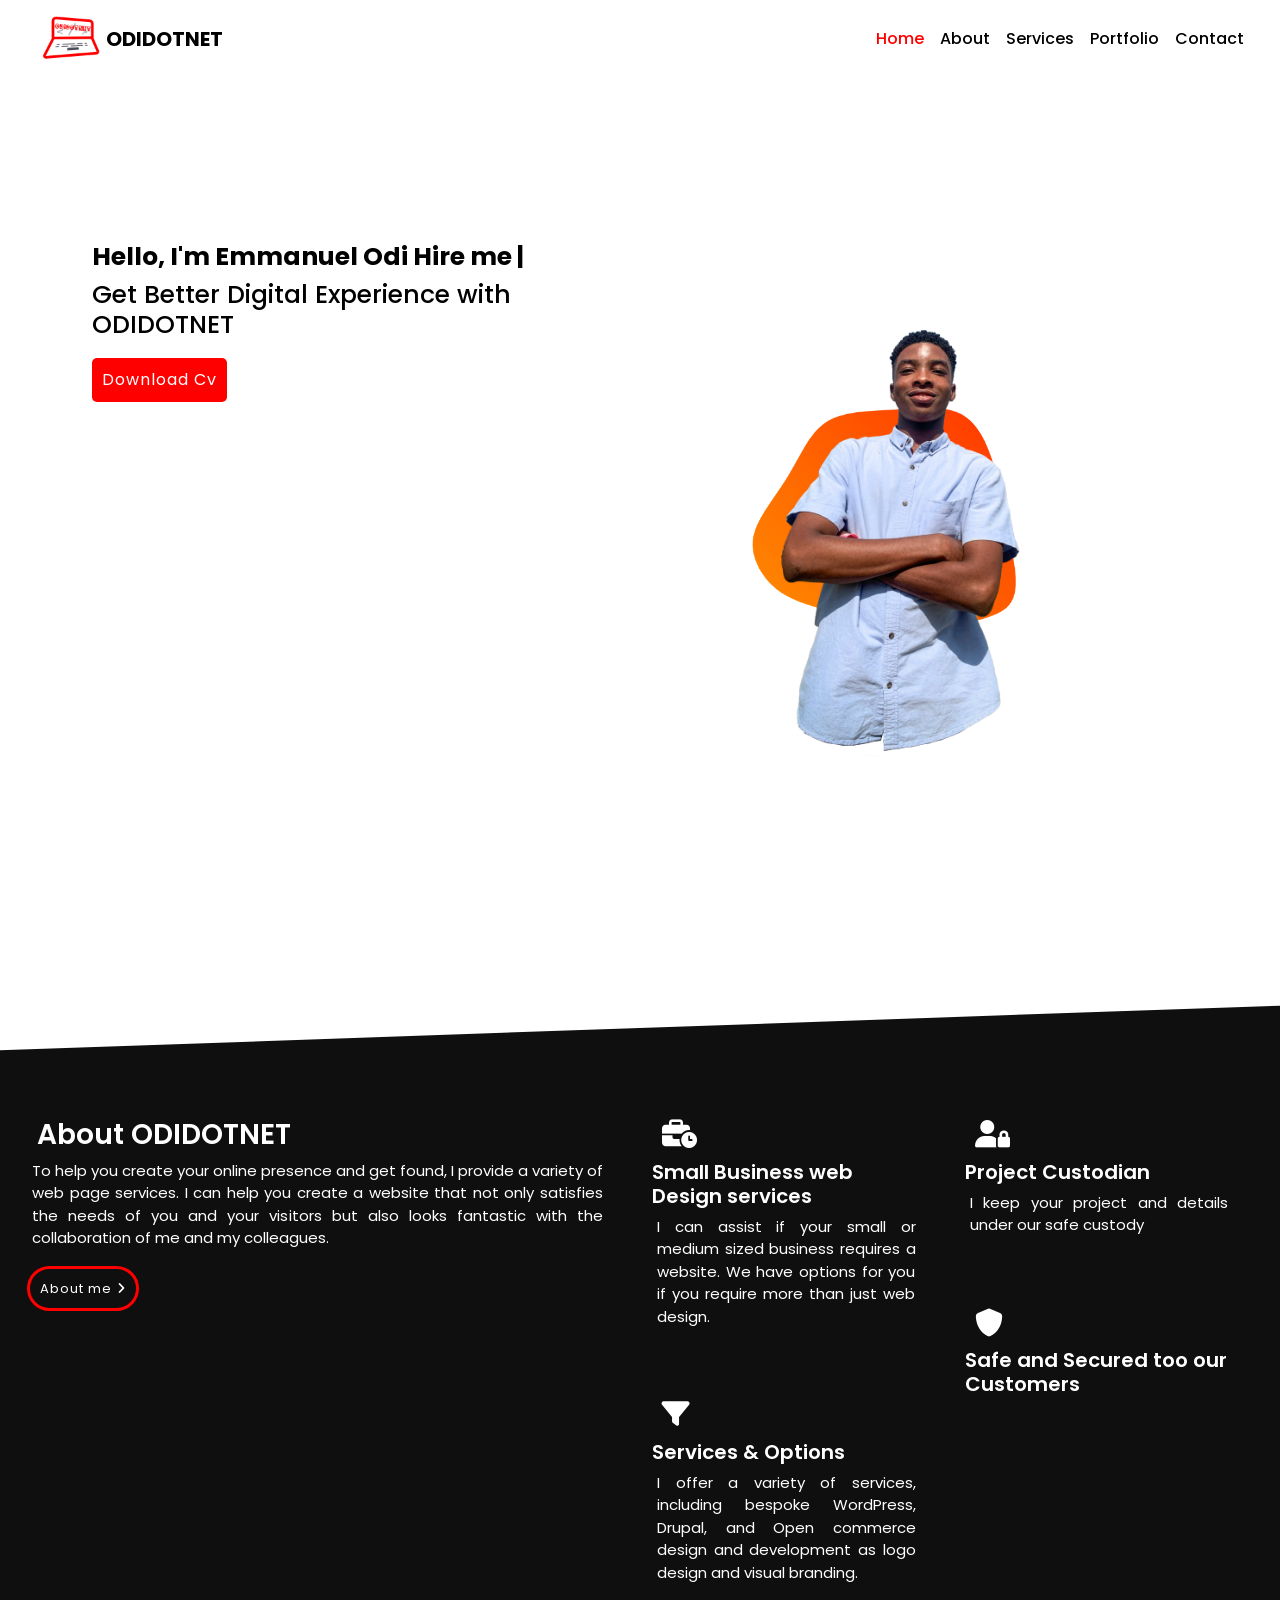
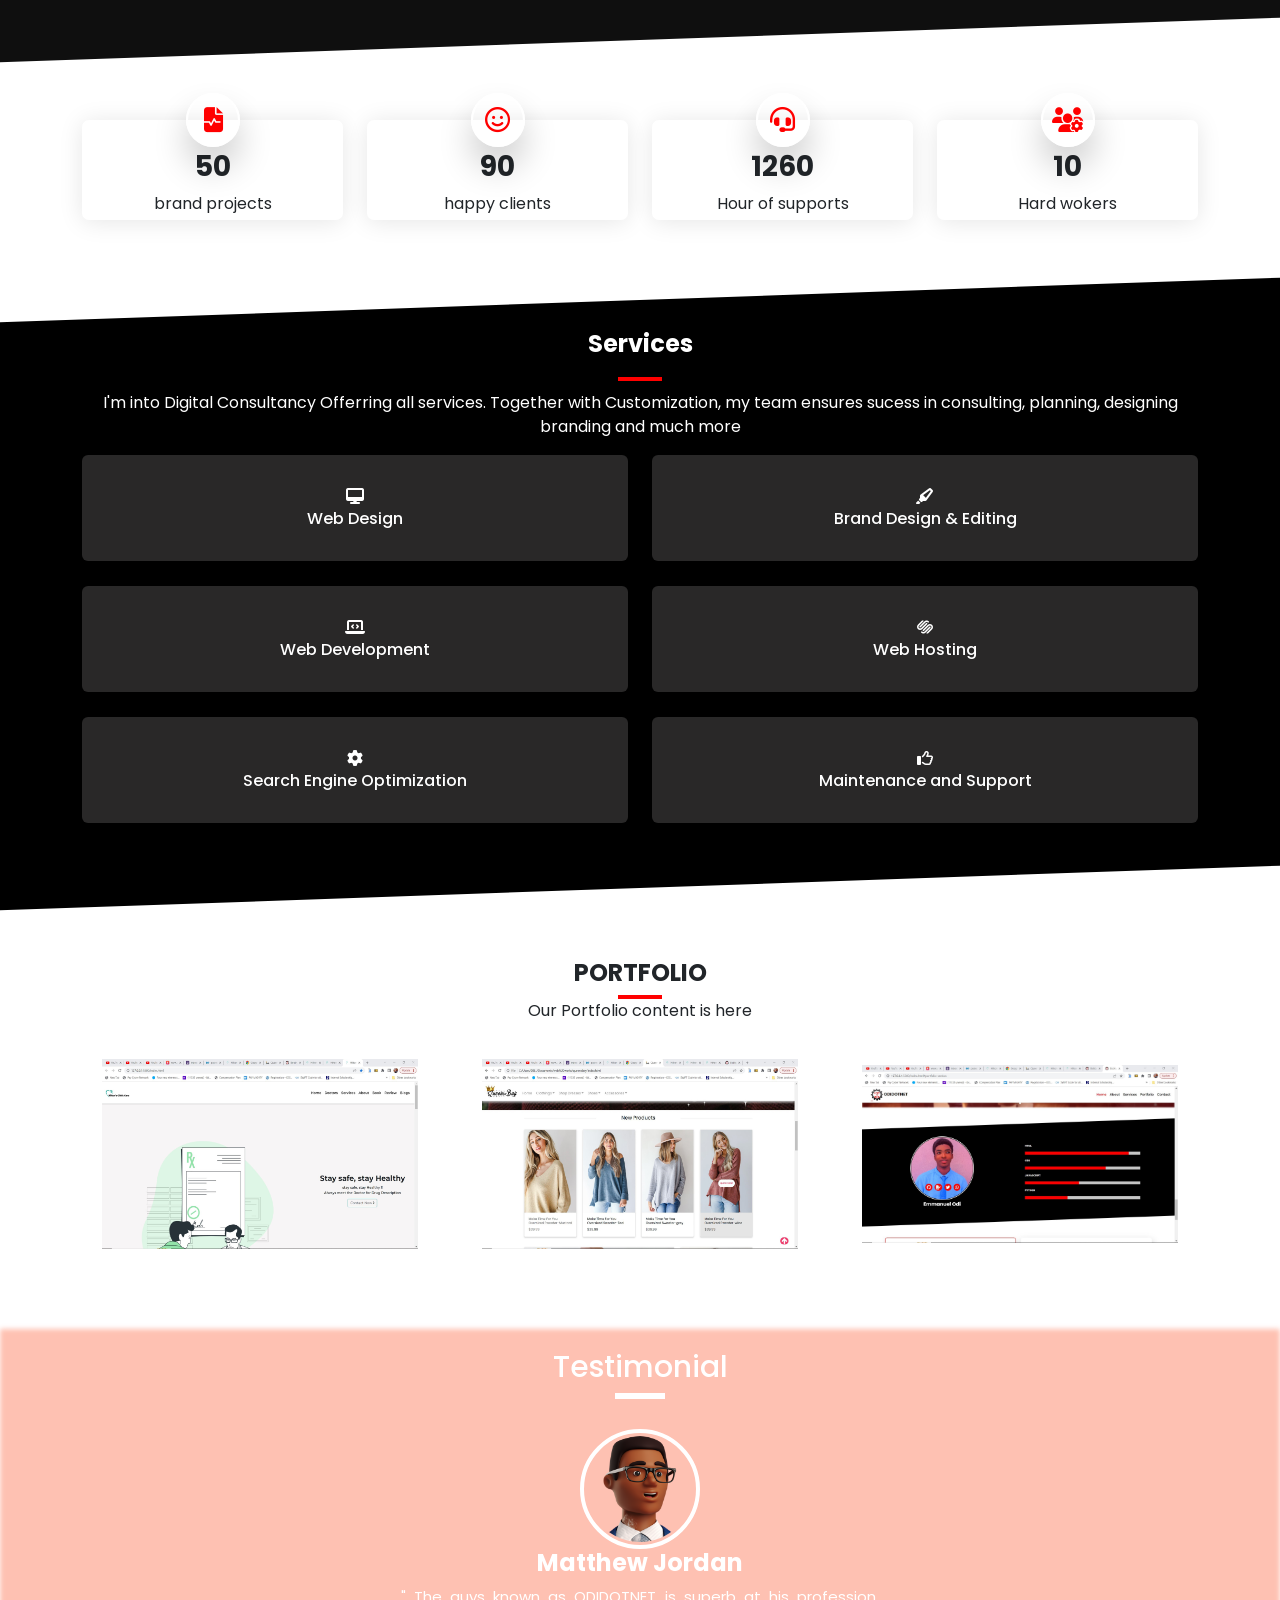
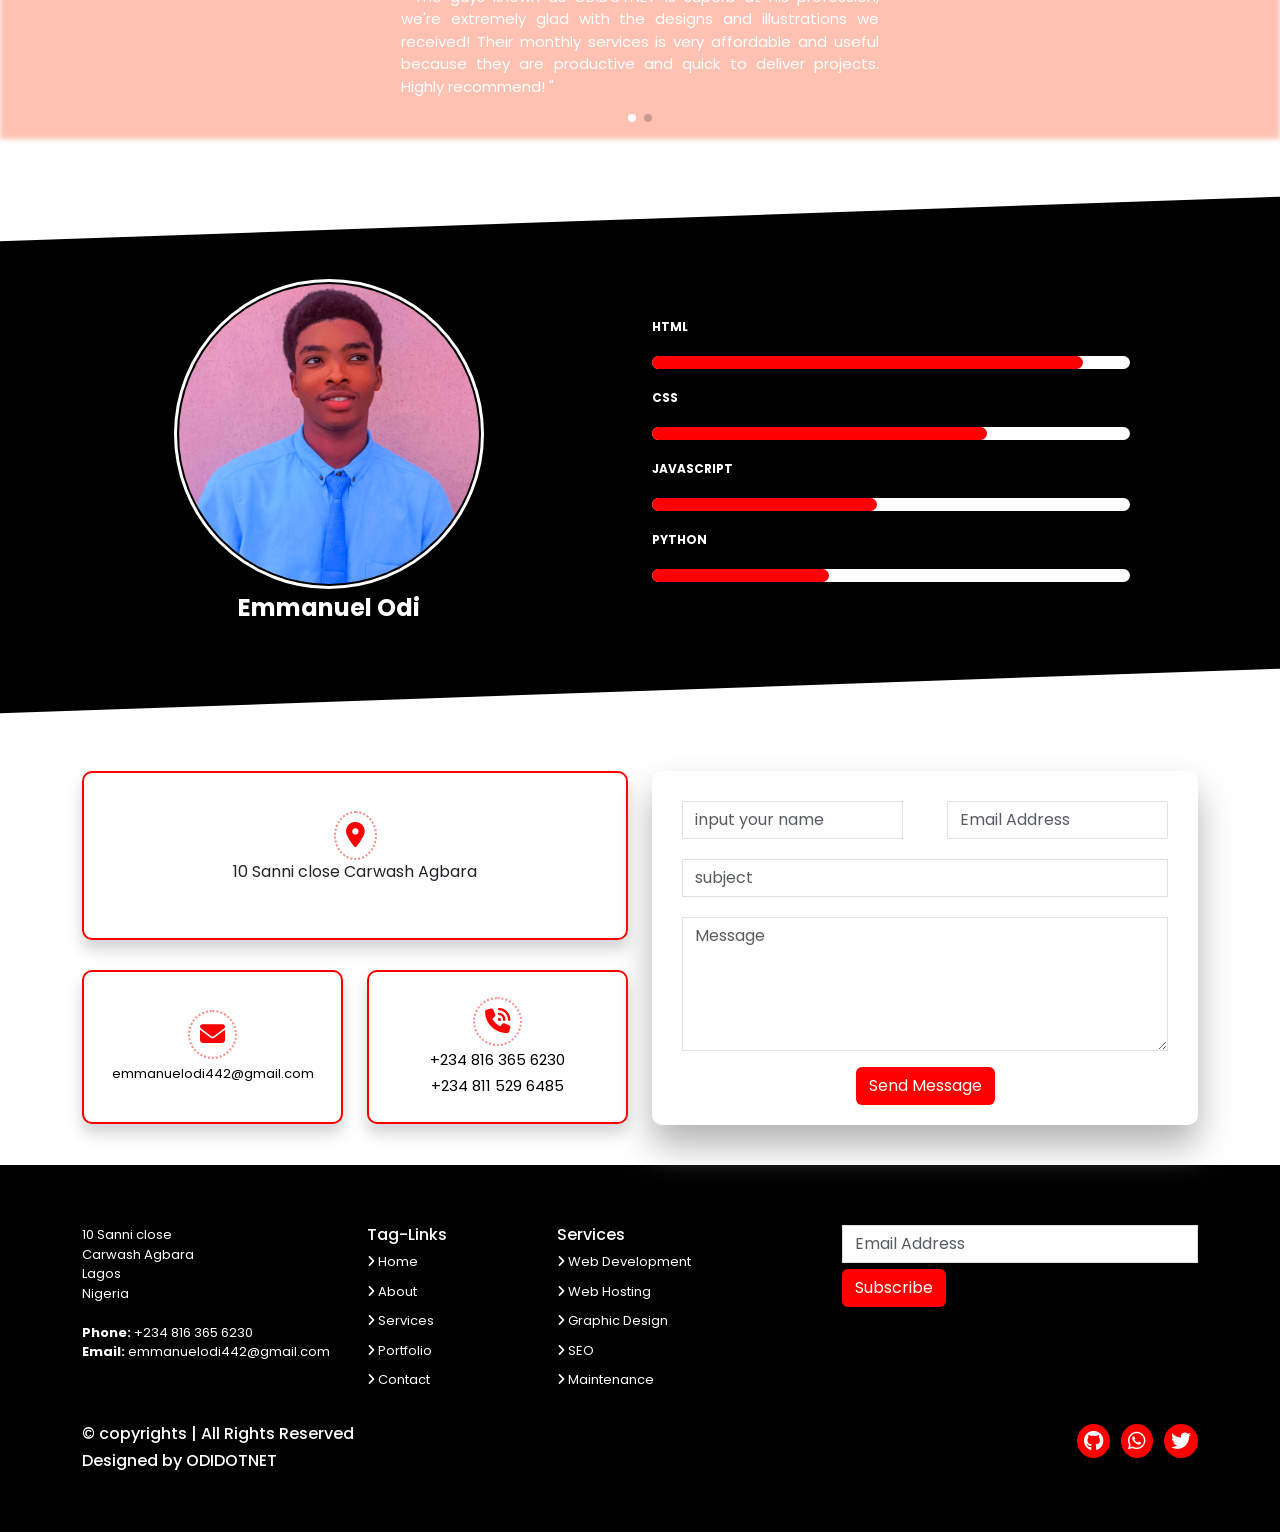
<file: assets/index.html>
<!DOCTYPE html>
<html lang="en">
  <head>
    <meta charset="UTF-8" />
    <meta http-equiv="X-UA-Compatible" content="IE=edge" />
    <meta name="viewport" content="width=device-width, initial-scale=1.0" />
    <meta name="google-site-verification" content="ve3KS-6JNJfIckGCFGzKw1sEwkjZe1wWUFNORQ0aEts" />
    <title>Odidotnet</title>

    <link rel="shortcut icon" href="assets/img//favicon.png" />

    <link rel="preconnect" href="https://fonts.googleapis.com" />
    <link rel="preconnect" href="https://fonts.gstatic.com" crossorigin />
    <link
      href="https://fonts.googleapis.com/css2?family=Montserrat:wght@600&family=Poppins:wght@200;300;400;500;600;700;800;900&display=swap"
      rel="stylesheet"
    />

    <!-- ===aos-scroll-animantion link css=== -->
    <link href="https://unpkg.com/aos@2.3.1/dist/aos.css" rel="stylesheet">
    <!-- === aos-scroll-animation link css=== -->

    <!-- bootstrap cdn link -->
    <link
      href="https://cdn.jsdelivr.net/npm/bootstrap@5.2.2/dist/css/bootstrap.min.css"
      rel="stylesheet"
      integrity="sha384-Zenh87qX5JnK2Jl0vWa8Ck2rdkQ2Bzep5IDxbcnCeuOxjzrPF/et3URy9Bv1WTRi"
      crossorigin="anonymous"
    />

    <!-- bootstrap cdn link -->

    <!-- swiper css link -->
    <link rel="stylesheet" href="assets/swiper/swiper-bundle.min.css">
    <!-- swiper css link -->

    <!-- <link rel="stylesheet" href="assets/css/test.css"> -->
    <link rel="stylesheet" href="assets/css/work.css" />

    <link rel="stylesheet" href="https://cdnjs.cloudflare.com/ajax/libs/font-awesome/6.3.0/css/all.min.css">
  </head>

  <body>
    <nav class="navbar navbar-expand-lg bg-light fixed-top">
      <div class="container-fluid">
        <h1 class="logo-text">
          <a class="navbar-brand mb-0 h1 logo-text" href="index.html">
            <img
              class="logo"
              src="assets/img/Odidotnet.png"
              class="d-inline-block align-text-top"
            />
            ODIDOTNET
          </a>
        </h1>
        <button
          class="navbar-toggler"
          type="button"
          data-bs-toggle="offcanvas"
          data-bs-target="#bobby"
          aria-controls="offcanvasNavbar"
          aria-expanded="false"
          aria-label="Toggle navigation"
        >
          <i id="icon-bar" class="fa-solid fa-bars"></i>
          <!-- <span class="navbar-toggler-icon"></span> -->
        </button>

        <div class="offcanvas offcanvas-end" tab-index="-1" id="bobby" aria-labelledby="offcanvasNavbarLabel">
          <div class="offcanvas-header">
            <a href="" class="text-logo">
              <img
              class="logo"
              src="assets/img/Odidotnet.png"
              class="d-inline-block align-text-top"/>
            </a>
            <button type="button" class="btn-close" data-bs-dismiss="offcanvas" aria-label="close"></button>
          </div>
          <div class="offcanvas-body">
            <ul class="navbar-nav justify-content-end flex-grow-1 pe-3">
              <li class="nav-item">
                <a class="nav-link active" aria-current="page" href="#land">Home</a>
              </li>
  
              <li class="nav-item">
                <a class="nav-link" href="#about">About</a>
              </li>
  
              <li class="nav-item">
                <a class="nav-link" href="#service-section">Services</a>
              </li>
  
              <li class="nav-item">
                <a class="nav-link" href="#portfolio-section">Portfolio</a>
              </li>
  
              <li class="nav-item">
                <a class="nav-link" href="#contact-section">Contact</a>
              </li>
            </ul>
          </div>
        </div>
      </div>
    </nav>

    <!-- ==== Start of Land section ==== -->
    <section id="land">
      <div class="container land-bg">
        <div class="row">
          <div class="col-xl-6 land-text">
            <div class="image-heading" data-aos="zoom-out" data-aos-delay="100">
              <h1>Hello, I'm Emmanuel Odi <span class="auto-type"></span></h1>
              <h2 class="image-heading">
                Get Better Digital Experience with ODIDOTNET
              </h2>

              <div class="btn-div">
                <a class="get-started-btn text-center" href="assets/my cv (resume).pdf">Download Cv</a>
              </div>
            </div>
          </div>

          <div class="col-xl-6 land-images">
            <img src="assets/img/graph.png" class="d-lg-block svg img-fluid d-md-none ">
            <img src="assets/img/IMG_2440  copy.webp" class="d-lg-none d-xl-block my-image img-fluid ">
          </div>
        </div>
      </div>
    </section>

    <!-- ==== end of Land section ==== -->

    <!-- end of first section for land image -->

    <!-- == beginning of second section for image sliding -->
    <!-- <section></section> -->
    <!-- end of second section for image sliding  -->

    <!-- beginning of third section for about page -->

    <section>
      <div class="container-fluid about" id="about">
        <div
          class="row no-gutters"
          id="about-content"
          data-aos="fade-up"
          data-aos-delay="100"
        >
          <div class="col-xl-6 aos-init aos-animate"
            data-aos="fade-up"
            data-aos-delay="200">
            <h3>About ODIDOTNET</h3>
            <p>
              To help you create your online presence and get found,
              I provide a variety of web page services.
              I can help you create a website that not only satisfies
              the needs of you and your visitors but also looks fantastic
              with the collaboration of me and my colleagues.
            </p>
            <div class="about-div">
              <a href="index.html" class="about-btn"
                ><span>About me</span
                ><i class="fa-solid fa-angle-right fa-fade"></i
              ></a>
            </div>
          </div>

          <div
            class="col-xl-3 col-md-6"
            data-aos="fade-up"
            data-aos-delay="100"
          >
            <div class="business-content">
              <h3><i class="fa-solid fa-business-time fa-fade"></i></h3>
              <h5 class="abt-head">Small Business web Design services</h5>
              <p>
                I can assist if your small or medium sized business requires a
                website. We have options for you if you require more than just
                web design.
              </p>

              <div data-aos="fade-up" data-aos-delay="200">
                <h3><i class="fa-solid fa-filter fa-fade"></i></h3>
              <h5>Services & Options</h5>
              <p>
                I offer a variety of services, including bespoke WordPress,
                Drupal, and Open commerce design and development as logo design
                and visual branding.
              </p>
              </div>
            </div>
          </div>
          

          <div
            class="col-xl-3 col-md-6"
            data-aos="fade-up"
            data-aos-delay="300"
          >
            <div class="business-content">
              <h3><i class="fa-solid fa-user-lock fa-fade"></i></h3>
              <h5>Project Custodian</h5>
              <p>I keep your project and details under our safe custody</p>

              <h3><i class="fa-solid fa-shield fa-fade"></i></h3>
              <h5>Safe and Secured too our Customers</h5>
            </div>
          </div>
        </div>
      </div>
    </section>

    <!-- end of third section for about page -->

    <!-- conunt section begins here -->

    <section class="count-area" class="count-area">
      <div class="container text-center count-container" data-aos="fade-up">
        <div class="row">
          <div class="col-lg-3 col-md-6">
            <div class="count-box">
              <i class="fa-solid fa-file-waveform" id="count-icon"></i>
              <h3>50</h3>
              <p>brand projects</p>
            </div>
          </div>

          <div class="col-lg-3 col-md-6 mt-5 mt-md-0">
            <div class="count-box">
              <i class="fa-regular fa-smile" id="count-icon"></i>
              <h3>90</h3>
              <p>happy clients</p>
            </div>
          </div>

          <div class="col-lg-3 col-md-6 mt-5 mt-lg-0">
            <div class="count-box">
              <i class="fa-solid fa-headset" id="count-icon"></i>
              <h3>1260</h3>
              <p>Hour of supports</p>
            </div>
          </div>

          <div class="col-lg-3 col-md-6 mt-5 mt-lg-0">
            <div class="count-box">
              <i class="fa-solid fa-users-gear" id="count-icon"></i>
              <h3>10</h3>
              <p>Hard wokers</p>
            </div>
          </div>
        </div>
      </div>
    </section>

    <!-- count section ended here -->

   

    <section id="service-section" data-aos="fade-up">
      <div class="container text-center service">
        <div class="row" id="service-content">
          <div class="col-12 text-center">
            <h4 class="service-title">Services</h4>
            <span class="service-line"></span>
            <p class="text-center">I'm into Digital Consultancy Offerring all services.
              Together with Customization, my team ensures sucess in consulting, planning, designing branding and much more
            </p>
          </div>
  
          <div class="col-md-6">
            <div class="service-col" data-aos="fade-up" data-aos-delay="100">
              <i class="fa-solid fa-desktop"></i>
              <h4>Web Design</h4>
            </div>
          </div>
  
          <div class="col-md-6 mt-4 mt-md-0">
            <div class="service-col" data-aos="fade-up" data-aos-delay="200">
              <i class="fa-solid fa-highlighter"></i>
              <h4>Brand Design & Editing</h4>
            </div>
          </div>
  
          <div class="col-md-6 mt-4 mt-md-0">
            <div class="service-col" data-aos="fade-up" data-aos-delay="300">
              <i class="fa-solid fa-laptop-code"></i>
              <h4>Web Development</h4>
            </div>
          </div>
  
          <div class="col-md-6 mt-4 mt-md-0">
            <div class="service-col" data-aos="fade-up" data-aos-delay="400">
              <i class="fa-brands fa-squarespace"></i>
              <h4>Web Hosting</h4>
            </div>
          </div>
  
          <div class="col-md-6 mt-4 mt-md-0">
            <div class="service-col" data-aos="fade-up" data-aos-delay="500">
              <i class="fa-solid fa-cog"></i>
              <h4>Search Engine Optimization</h4>
            </div>
          </div>
  
          <div class="col-md-6 mt-4 mt-md-0">
            <div class="service-col" data-aos="fade-up" data-aos-delay="600">
              <i class="fa-regular fa-thumbs-up"></i>
              <h4>Maintenance and Support</h4>
            </div>
          </div>
  
        </div>
      </div>
     </section>
     <!-- service section ends here -->

     <!-- portfolio section begins here -->
     <section id="portfolio-section">
      <div class="container text-center portfolio-section">
        <div class="row align-items-center">
          <div class="col-12">
            <h4>PORTFOLIO</h4>
          <span class="portfolio-line"></span>
          <p>Our Portfolio content is here</p>
          </div>
          <div class="col-lg-4 col-md-6">
            <div class="portfolio-img-wrapper">
              <div class="portfolio-img">
                <img src="assets/img/hilton.jpg" class="img-fluid">
                <h6 class="portfolio-description">A Brief info about an hospital blog</h6>
              </div>
            </div>
          </div>
          <div class="col-lg-4 col-md-6">
            <div class="portfolio-img-wrapper">
              <div class="portfolio-img">
                <img src="assets/img/queensbay.jpg" class="img-fluid">
                <h6 class="portfolio-description">An E-commerce website</h6>
              </div>
            </div>
          </div>
          <div class="col-lg-4 col-md-6">
           <div class="portfolio-img-wrapper">
            <div class="portfolio-img">
              <img src="assets/img/portfolio.jpg" class="img-fluid">
              <h6 class="portfolio-description">A portfolio about Odidotnet</h6>
            </div>
           </div>
          </div>
        </div>
      </div>
     </section>

     <section class="testimonial-section">
      <div class="container" id="testimonial-bg">
        <div class="row">
          <div class="col-12 testimonial-text">
            <h4 class="testimonial">Testimonial</h4>
            <span class="testimonial-line"></span>
          </div>
        </div>
        <div class="swiper">
          <div class="swiper-wrapper">
            <div class="swiper-slide">
              <img src="assets/img/man.png" class="client-img">

              <!-- clients testimonial text -->
            <div class="client-content">
              <h4 class="client-name">Matthew Jordan</h4>
              <p class="client-speech">
                " The guys known as ODIDOTNET is  superb at his profession, 
                we're extremely glad with the designs and illustrations we received!

                Their monthly services is very affordable and useful because 
                they are productive and quick to deliver projects. Highly recommend! "
              </p>
            </div>
            </div>

            <div class="swiper-slide">
              <img src="assets/img/baby-chef.jpg" class="client-img">

              <!-- clients testimonial text -->
            <div class="client-content">
              <h4 class="client-name">Gabbie Rose</h4>
              <p class="client-speech">
                " Working with the ODIDOTNET crew is fantastic.
                They have a get it done mentality and are receptive.
                I have the freedom to produce a variety of materials,
                including presentations, e-books, and artwork. "
              </p>
            </div>
            </div>

            
          </div>

          <div class="swiper-pagination"></div>

          

        </div>
      </div>
     </section>

     <!-- skills section begins here -->
    <section class="profile-with-skill">
      <div class="container profiles">
        <div class="row no-gutters" id="profiles-content" data-aos="fade-up" data-aos-delay="100">

          <div class="col-md-6" id="my-profile" data-aos="fade-right">
            <div class="profile-div text-center">
              <img src="assets/img/mee.jpg" class="img-fuid rounded-circle profile-pic">

            <div class="social-links">
              <a href="https://github.com/Odidotnet"><i class="fa-brands fa-github icons"></i></a>
              <a href="assets/my cv (resume).pdf"><i class="fa-solid fa-file-signature icons"></i></a>
              <a href="https://twitter.com/odidotnet?s=09"><i class="fa-brands fa-twitter icons"></i></a>
              <a href="https://wa.me/+2348163656230"><i class="fa-brands fa-whatsapp icons"></i></a>
            </div>

            </div>
            <h4 class="profile-text text-center">Emmanuel Odi</h4>
          </div>

           <!-- skills section -->
           <div class="col-md-6" id="skills-section">
            <div class="skills">
              <div class="skill">
                <div class="skill-type">HTML</div>
                <div class="skill-bar">
                  <div class="skill-per" per="100%" style="width: 90%;"></div>
                </div>
              </div>

              <div class="skill">
                <div class="skill-type">css</div>
                <div class="skill-bar">
                  <div class="skill-per" per="100%" style="width: 70%;"></div>
                </div>
              </div>

              <div class="skill">
                <div class="skill-type">Javascript</div>
                <div class="skill-bar">
                  <div class="skill-per" per="100%" style="width: 47%;"></div>
                </div>
              </div>

              <div class="skill">
                <div class="skill-type">Python</div>
                <div class="skill-bar">
                  <div class="skill-per" per="100%" style="width: 37%;"></div>
                </div>
              </div>

            </div>
          </div>
      </div>
     </section>
     
        </div>
      </div>
    </section>
     <!-- skills section ends here -->
    


     <section id="contact-section">
      <div class="container">
        <div class="row">
          <div class="col-lg-6">
            <div class="row">
              <div class="col-md-12">
                <div class="address-tab">
                  <i class="fa-solid fa-location-dot"></i>
                  <p>10 Sanni close Carwash Agbara</p>
                </div>
                </div>
  
                <div class="col-md-6">
                  <div class="contact-tab">
                    <i class="fa-solid fa-envelope"></i>
                    <a href="https://mail.google.com/mail/u/0/?tab=rm&ogbl#inbox" mail-to="" class="email-link">emmanuelodi442@gmail.com</a>
                  </div>
                </div>

                <div class="col-md-6" id="phone-tab">
                  <div class="contact-tab">
                    <i class="fa-solid fa-phone-volume"></i>
                    <a href="" class="phone-digit">+234 816 365 6230</a>
                    <a href="" class="phone-digit">+234 811 529 6485</a>
                  </div>
                </div>
                
            </div>
          </div>
          <div class="col-lg-6">
            <form class="form" action="https://formsubmit.co/emmanuelodi442@gmail.com" method="POST">
              <div class="row">
                <div class="col form-group">
                  <input type="name" name="name" id="name" class="form-control" placeholder="input your name" required>
                </div>

                <div class="col form-group">
                  <input type="email" name="email"  id="email" class="form-control" placeholder="Email Address" required>
                </div>
              </div>

              <div class="form-group">
                <input type="text" name="subject" id="content" class="form-control" placeholder="subject" required>
              </div>

              <div class="form-group">
                <textarea class="form-control" id="message" name="message" rows="5" placeholder="Message" required></textarea>
              </div>

              <div class="text-center">
              <button type="submit" id="submit" class="btn message-btn">Send Message</button>
              </div>

            </form>
          </div>
        </div>
      </div>
     </section>




     <section>
      <footer id="footer">
        <div class="footer-body">
          <div class="container">
            <div class="row">
              <div class="col-lg-3 col-md-6">
                <div></div>
                <p>10 Sanni close<br>Carwash Agbara <br>Lagos <br>Nigeria
                  <br><br>
                <strong>Phone:</strong> +234 816 365 6230
                <br>
                <strong>Email:</strong> emmanuelodi442@gmail.com
                </p>
              </div>

              <div class="col-lg-2 col-md-6 tag-links">
                <h6>Tag-Links</h6>
                <a href=""><i class="fa-solid fa-angle-right"></i> Home</a>
                <a href=""><i class="fa-solid fa-angle-right"></i> About</a>
                <a href=""><i class="fa-solid fa-angle-right"></i> Services</a>
                <a href=""><i class="fa-solid fa-angle-right"></i> Portfolio</a>
                <a href=""><i class="fa-solid fa-angle-right"></i> Contact</a>
              </div>

              

              <div class="col-lg-3 col-md-6 tag-links">
                <h6>Services</h6>
                <a href=""><i class="fa-solid fa-angle-right"></i> Web Development</a>
                <a href=""><i class="fa-solid fa-angle-right"></i> Web Hosting</a>
                <a href=""><i class="fa-solid fa-angle-right"></i> Graphic Design</a>
                <a href=""><i class="fa-solid fa-angle-right"></i> SEO</a>
                <a href=""><i class="fa-solid fa-angle-right"></i> Maintenance</a>
              </div>

              <div class="col-lg-4 col-md-6">
                <form class="subscribe">
                  <div class="col">
                    <input type="email" name="email"  class="form-control" id="email" placeholder="Email Address">
                  <div class="col">
                    <button type="submit" class="btn message-btn">Subscribe</button>
                  </div>
                </form>
              </div>
            </div>
          </div>
        </div>

        <div class="container d-md-flex py-4">
          <div class="me-md-auto text-center text-md-start">
            <h6>© copyrights | All Rights Reserved</h6>
            <h6>Designed by ODIDOTNET</h6>
          </div>

          <div class="foot-link">
            <a href="https://github.com/Odidotnet"><i class="fa-brands fa-github icons"></i></a>
            <a href="https://wa.me/+2348034074956"><i class="fa-brands fa-whatsapp icons"></i></a>
            <a href="https://twitter.com/odidotnet?s=09"><i class="fa-brands fa-twitter icons"></i></a>
          </div>
        </div>
      </footer>
     </section>

    
  <script
      src="https://cdn.jsdelivr.net/npm/bootstrap@5.2.2/dist/js/bootstrap.bundle.min.js"
      integrity="sha384-OERcA2EqjJCMA+/3y+gxIOqMEjwtxJY7qPCqsdltbNJuaOe923+mo//f6V8Qbsw3"
      crossorigin="anonymous"></script>

    <script src="assets/js/typed.js"></script>

   <!-- aos animation cdn link js -->
   <script src="https://unpkg.com/aos@2.3.1/dist/aos.js"></script>
   <!-- aos animation cdn link js -->

   <script
  src="https://code.jquery.com/jquery-3.6.4.min.js"
  integrity="sha256-oP6HI9z1XaZNBrJURtCoUT5SUnxFr8s3BzRl+cbzUq8="
  crossorigin="anonymous"></script>

    <script src="assets/swiper/swiper-bundle.min.js"></script>





    <script src="assets/js/main.js"></script>
    <script>
      AOS.init({
        once: true,
      });
    </script>

    <!-- <script>
       new Swiper('.swiper', {
    speed: 400,
    loop: true,
    autoplay: {
      delay: 5000,
      disableOnInteraction: false
    },
    slidesPerView: 'auto',
    pagination: {
      el: '.swiper-pagination',
      type: 'bullets',
      clickable: true
    }
  });
    </script> -->
  </body>
</html>
</file>
<file: assets/assets/css/work.css>
* {
  padding: 0;
  margin: 0;
  box-sizing: border-box;
  font-family: "poppins";
}

body {
  margin: 0;
  padding: 0;
}

*{
  scroll-behavior: smooth;
}

body a {
  text-decoration: none;
}



.logo {
  width: 60px;
  margin-left: 30px;
}




.logo-text {
  margin: 0;
  padding: 0;
  font-weight: 700;
}

.logo-text:hover {
  color: none !important;
}





.nav,
.navbar,
.navbar-expand-lg {
  display: flex !important;
  justify-content: space-between !important;
  background-color: #fff !important;
}

.navbar-nav .nav-item .active {
  color: #ff0000;
}

.navbar-nav,
.nav-item,
.nav-link {
  color: #000000;
  font-weight: 500;
}


.navbar-nav,
ul,
li,
a:hover {
  color: #ff0000 !important;
  transition: 1.3s;
}

.text-logo a{
  color: #000000 !important;
  font-weight: 700;
}

/* doing underline effect by hoverfor the nav-links */



.navbar .navbar-nav .nav-item:hover::after {
  width: 80%;
}

.navbar .navbar-nav .nav-item::after {
  transition: 0.8s;
}

/* end of underline animation */

.navbar-toggler {
  border-radius: 0px !important;
  border: none !important;
  color: none;
}

.navbar-toggler:active {
  border-radius: none !important;
  border: none !important;
  color: none !important;
  overflow: auto;
}

#icon-bar {
  color: #ff0000 !important;
  overflow: auto;
}

#icon-bar:hover{
  border: none !important;
}

/* ==== begining of land section ==== */

#land {
  width: 100%;
  height: 100vh;
  color: #000000;
  background-color: #fff;
  /* background: rgb(0, 0, 0, 0.7) url("../img/land.webp") top center no-repeat !important; */
  /* background-size: cover !important; */
  padding-top: 82px;
  /* background-blend-mode: darken !important; */
  position: relative;
}

.land-images {
  width: 45%;
  height: 80%;
  position: absolute;
  bottom: 0;
  right: 100px;
}

.land-images img {
  height: 100%;
  position: absolute;
  left: 50%;
  bottom: 0;
  transform: translate(-50%);
  transition: bottom 1s, left 1s;
}

.land-images:hover .svg {
  bottom: 40px;
}

.land-images:hover .my-image {
  left:  45%;
}

.svg {
  width: 90%;
  height: 20%;
  object-fit: contain;
  padding: 10px;
}
.my-image {
  width: 60%;
  height: 20%;
  object-fit: contain;
  padding: 10px;
}

.image-heading h1 {
  text-align: left !important;
  margin-top: 160px;
  margin-left: 10px;
  color: #000000;
  font-weight: 700;
  cursor: pointer;
}

.image-heading h2 {
  text-align: left !important;
  font-size: 25px;
  margin-left: 10px;
  color: #000000;
  font-weight: 500;
  cursor: pointer;
}

.btn-div {
  justify-content: left !important;
}

.get-started-btn {
  color: #fff;
  display: inline-block;
  letter-spacing: 1px;
  margin-top: 10px !important;
  margin-left: 10px;
  text-align: left !important;
  justify-content: left !important;
  align-items: left !important;
  background-color: #ff0000;
  border-radius: 5px;
  padding: 10px;
}

.get-started-btn:hover {
  color: #ff0000 !important;
  background-color: #fff !important;
  border: 2px solid #ff0000;
}

/* ==== end of land section ==== */

/* == beginning of about section page == */

.about .container-fluid {
  position: relative;
  z-index: 10;
}

.about #about-content {
  padding: 30px 30px 30px 0px;
}

/* this is the area i used for the skewed */
.about {
  margin-top: 10%;
  width: auto;
  height: 100%;
  background-color: #0f0f0f;
  color: #fff;
  transform: skewY(-2deg);
}


/* this is the div inside the other div i skewed */
#about-content {
  transform: skewY(2deg);
}


.about #about-content {
  padding: 30px 30px 30px 0;
  margin-top: 30px;
}

.about h3 {
  text-align: left !important;
  margin-top: 50px;
  margin-left: 15px;
  padding: 10px;
  font-weight: 600;
}

.about h5 {
  text-align: left !important;
}

.about p {
  margin-left: 10px;
  margin-top: -20px !important;
  padding: 10px;
  text-align: justify;
  font-size: 15px !important;
}

.about a {
  font-size: 13px !important;
  text-decoration: none;
  transition: 0.5s;
  color: #fff;
  margin-left: 15px;
  padding: 10px;
  letter-spacing: 1px;
  border: 3px solid #ff0000;
  border-radius: 100px;
}

.about a:hover {
  background-color: #ff0000;
  color: #fff !important;
}

.about .about-btn i {
  font-size: 13px !important;
  padding-left: 5px;
}

.me {
  margin-top: 20px;
  margin-left: 15px;
  width: 50%;
  height: auto;
  opacity: 80%;
  transform: cubic-bezier(0.075, 0.82, 0.165, 1);
}

.business-content h5 {
  margin-left: 15px;
  margin-top: -10px;
  font-weight: 600;
}

.business-content p {
  padding-top: 20px !important;
  font-size: small;
}

/* == end of about section page */

/* begining of count section */
#count-section {
  margin-top: 70px;
  /* display: flex;
  flex-direction: column;
  justify-content: center !important;
  align-items: center !important;
  padding: 0px; */
}

#count-icon {
  font-size: 25px !important;
  color: #ff0000;
  z-index: 1 !important;
  translate: translateY(90px);
  background-color: transparent;
  box-shadow: 0px 20px 35px rgb(0, 0, 0, 0.2);
  border-radius: 100px;
}

/* #count-section h4 {
  font-size: 30px;
  font-weight: 800;
  display: flex;
  flex-direction: row;
  justify-content: center !important;
  align-items: center;
  text-align: center !important;
} */

/* end of count section */

/* count-area */

.count-area {
  padding-top: 80px;
}

.count-container {
  width: 100%;
}

.count-area .count-box i {
  position: absolute;
  width: 54px;
  height: 54px;
  top: -27%;
  left: 50%;
  font-size: 24px !important;
  transform: translateX(-50%);
  border-radius: 50px;
  color: #ff0000;
  background-color: #fff;
  border: 2px solid #fff;
  display: inline-flex;
  justify-content: center;
  align-items: center;
}

.count-box {
  padding: 30px 30px 25px 30px;
  position: relative;
  text-align: center;
  height: 100px;
  background: #fff;
  box-shadow: 0px 2px 25px rgba(0, 0, 0, 0.1);
  border-radius: 7px;
}

.count-box h3 {
  font-weight: 700;
  display: block;
}

.count-box p {
  text-align: center;
  display: flex;
  justify-content: center;
}



/* service-section begins here */

#service-section {
  color: #fff;
  margin-top: 80px;
  transform: skewY(-2deg);
  background-color: #000000;
}

.service {
  display: flex !important;
  align-items: center !important;
  justify-content: center !important;
  transform: skewY(2deg);
  margin-bottom: 30px;
}

#service-content {
  margin-bottom: 40px;
  /* padding: 30px 30px 25px 30px; */
  /* transform: skewY(1deg); */
}


.service-title {
  font-weight: 700;
  margin-top: 20px;
  padding: 10px;
}

.service-line {
  display: grid;
  margin: auto;
  /* margin-top: 5px; */
  margin-bottom: 10px;
  border: 2px solid #ff0000;
  background-color: #ff0000;
  width: 4%;
  height: 3px;
}

.service-col {
  padding: 30px 30px 25px 30px;
  margin: auto;
  margin-bottom: 25px;
  border-radius: 6px;
  background: #292828;
  transition: 0.3s;
}

.service-col:hover {
  cursor: pointer;
  color: #fff;
  background: #ff0000;
  transition: 2s;
}

.service-col h4 {
  font-size: medium;
}

/* service-section ends here */

/* portfolio section begins here */

#portfolio-section {
  position: relative;
  margin-top: 70px;
  margin-bottom: 20px;
}

.portfolio-section h4 {
  text-align: center;
  font-weight: 700;
}

.portfolio-section p {
  text-align: center !important;
}

.portfolio-line {
  display: grid;
  margin: auto;
  border: 2px solid #ff0000;
  background: #ff0000;
  width: 4%;
  height: 3px;
}

/* .portfolio-img-wrapper {
  position: relative;
  display: inline-block;
  overflow: hidden;
} */

.portfolio-img {
  position: relative;
  overflow: hidden !important;
  margin: 20px;
}

/* .portfolio-img img {
  transform: scale(1.3);
} */

.portfolio-img:hover img {
  /* transform: scale(1.2); */
  transition: all 1.3s ease;
  filter: brightness(80%);
  transform: scale(1.08);
  /* transform-origin: 30% 30%; */
}


.portfolio-description {
  z-index: 2;
  position: fixed;
  top: 70%;
  left: 0%;
  right: 0%;
  bottom: 0%;
  visibility: hidden;
  opacity: 0;
}

.portfolio-img:hover .portfolio-description {
  z-index: 99;
  color: #fff;
  text-shadow: 3px 2px 5px #ff0000;
  font-weight: 900;
  position: absolute;
  padding: 30px 30px 25px 30px;
  display: block;
  visibility: visible;
  opacity: 100%;
  transition: 2s;
}
 

/* portfolio section ends here */

/* testimonial section begins here */


.testimonial-section{
  position: relative;
  margin-top: 60px;
}


#testimonial-bg:before {
  content: "";
  position: absolute;
  top: 0;
  left: 0;
  right: 0;
  bottom: 0;
  background: rgba(251, 50, 0, 0.3) url("../img/aerial-view-business-team.webp") no-repeat center;
  max-width: 100%;
  background-attachment: fixed;
  background-size: cover;
  background-blend-mode: overlay !important;
  /* background-color: #ccc; */
  filter: blur(2.5px);
  z-index:0;
}

.swiper .swiper-slide{
  /* z-index: 10; */
  display: flex;
  flex-direction: column;
  align-items: center;
  justify-content: center;
  padding: 30px 30px 25px 30px;
}

.swiper-pagination-bullet-active {
  background-color: #fff !important;
}


.swiper-pagination, .swiper-button-prev, .swiper-button-next {
  color: #fff;
}

/* .swiper-wrapper {
  flex-direction: column;
} */

.client-img{
  width: 120px;
  height: 120px;
  border: 4px solid #fff;
  padding: 3px;
  border-radius: 50%;
}

.client-content {
  width: 40%;
  height: auto;
  display: flex;
  flex-direction: column;
  align-items: center;
  justify-content: center;
  z-index: -10;
}

.client-name {
  color: #fff;
  text-align: center !important;
  font-weight: 700;
}

.client-speech {
  font-size: 15px;
  color: #fff;
  text-align: justify;
}

.testimonial {
  display: flex !important;
  align-items: center !important;
  justify-content: center !important;

  font-size: 30px;
  text-align: center;
  z-index: 1;
  position: relative;
  color: #fff;
}

.testimonial-line {
  display: grid;
  margin: auto;
  position: relative;
  width: 4%;
  height: 3px;
  border: 3px solid #fff;
}

.testimonial-block p {
  color: #fff;
}

/* testimonial section ends here */


/* team section  begins here*/

.profiles {
  color: #fff;
  max-width: 100%;
  margin-top: 80px;
  padding: 30px;
  transform: skewY(-2deg);
  background-color: #000000;
}

#profiles-content {
  display: flex !important;
  align-items: center !important;
  justify-content: center !important;
  transform: skewY(2deg);
  margin-bottom: 30px;
}


#my-profile {
  margin-top: 30px;
  padding: 0px !important;
}

.profile-pic {
  position: relative;
  object-fit: cover;
  padding: 2px;
  width: 310px;
  height: 310px;
  border-radius: 50%;
  border: 3px solid #fff;
}

.profile-text {
  margin-top: 5px;
  font-weight: 700;
}

.profile-pic .social-links {
  display: flex !important;
  flex-direction: column !important;
  justify-content: center !important;
  align-items: center !important;
}

.social-links {
  position: absolute;
  padding: 10px;
  margin-left: auto;
  margin-right: auto;
  width: 100%;
  margin-top: -90px;
  visibility: hidden;
  overflow-clip-margin: content-box;
  overflow: clip;
}



.icons {
  position: relative;
  color: #fff;
  background-color: #ff0000;
  font-size: 20px;
  margin-left: 7px;
  object-fit: cover;
  padding: 7px;
  border-radius: 50%;
}

.profile-div:hover {
  cursor: pointer;
}

.profile-div:hover .icons {
  visibility: visible;
  transition: 1.5s ease !important;
  /* transform: translateY(2.3); */
}


.profile-text {
  color: #fff;
  text-align: center !important;
}


/* ---skills section */

/* .skills {
  width: 100%;
  max-width: 600px;
  padding: 0 20px;
} */

.skills .skill-bar {
  width: 80%;
  height: 13px;
  background-color: #fff;
  border-radius: 20px;
}

.skill-bar .skill-per {
   width: 50%;
   height: 100%;
   background-color: #ff0000;
   border-radius: 20px;
}

.skill-type {
  font-size: 12px;
  font-weight: 700;
  color: #fff;
  text-transform: uppercase;
  margin: 20px 0;
}

/* .skill-bar {
  width: 100%;
  height: 14px;
  background-color: #fff; 
} */

/* .skill-per {
  height: 14px;
  background-color: #ff0000;
  position: relative;
} */

.skill-per ::before {
  content: attr(per);
  position: absolute;
  padding: 4px 6px;
  background: #fff;
  border-radius: 4px;
  font-size: 10px;
  top: -35px;
  right: 0; 
  transform: translateX(50%);
}

.skill-per::after {
  content: "";
  position: absolute;
}




/* --------------contact-section------------- */
#contact-section {
  margin-top: 80px;
}


.address-tab {
  display: flex;
  flex-direction: column;
  justify-content: center;
  align-items: center;
  padding: 33px;
  width: auto;
  height: 100%;
  margin-bottom: 10px;
  border: 2px solid #ff0000;
  border-radius: 10px;
  box-shadow: 0px 10px 15px #d5d4d4;
}

.address-tab i{
  color: #ff0000;
  font-size: 25px;
  padding: 10px;
  object-fit: cover;
  border-radius: 50%;
  border: 2px dotted rgb(255, 139, 139);
}

.contact-tab {
  display: flex;
  flex-direction: column;
  justify-content: center;
  align-items: center;
  padding: 10px;
  width: auto;
  height: 100%;
  margin-top: 30px;
  border: 2px solid #ff0000;
  border-radius: 10px;
  box-shadow: 0px 10px 15px #d5d4d4;
}

.contact-tab i{
  color: #ff0000;
  font-size: 25px;
  padding: 10px;
  object-fit: cover;
  border-radius: 50%;
  border: 2px dotted rgb(255, 139, 139);
}

.email-link {
  color: #000000;
  font-size: 20px !important;
}

.phone-digit {
  color: #000000;
  margin-top: 3px;
  font-size: 15px !important;
}


.form {
  box-shadow: 0px 20px 35px #b4b3b3;
  padding: 20px;
  border-radius: 10px ;
  display: block;
  margin-top: 0em;
  margin-bottom: 20px;
}


.form-section {
  margin-top: 90px;
}

.form-group {
  margin: 10px;
  /* margin-top: 15px; */
}

.form-control {
  border-radius: 0% !important;
  /* border: 1px solid #ff0000; */
}

/* input {
  border-radius: 0px !important;
  border: none !important;
  border-bottom: 1px solid #ff0000 !important;
} */

.form-control:focus {
  border-radius: 0%;
  border: 1px solid #ff0000 !important;
  /* border-bottom: 3px solid #ff0000 !important; */
  box-shadow: none !important;
}

#message {
  margin-top: 20px;
}

.message-btn {
  margin-top: 6px;
  background-color: #ff0000;
  color: white;
}

.message-btn:hover {
  background-color: #ff0000;
  color: white;
}


/* ===== footer section ===== */

#footer {
  margin-top: 20px;
  color: #fff;
  background-color: #000000;
}

.footer-body {
  padding: 60px 0px 30px 0px;
}

#footer .footer-body p {
  font-size: 13px;
  text-align: left !important;
  margin-bottom: 10px;
}

#footer .footer-body h5 {
  font-weight: 700;
  /* font-size: 14px; */
  text-align: left !important;
}

.tag-links a {
  font-size: 13px;
  text-align: left !important;
  display: block !important;
  color: #fff;
  margin-bottom: 10px;
}






/* ======MEDIA QUERY BEGINS HERE======= */

/*  ======== for small potrait devices====== */
@media  (max-width: 575.98px)  {

  .land-images .svg {
    display: none !important;
    visibility: hidden !important;
  }

  .my-image {
    visibility: hidden !important;
  }
  

   /* .land-images {
    max-width: 100%;
    height: 80%;
    position: absolute;
    bottom: 0;
    right: 100px;
  }
  
  .land-images img {
    opacity: 40%;
    width: 100%;
    height: 100%;
    object-fit: cover;
    display: block;
    margin-left: auto;
    margin-right: auto;
    transition: bottom 1s, left 1s;
  }
  
  .land-images:hover .svg {
    bottom: 40px;
  }
  
  .land-images:hover .my-image {
    left:  45%;
  }
  
  .my-image {
    max-width: 100%;
    padding: 10px 0 5px 0;
  }

  .svg {
    display: block;
    margin-left: auto;
    margin-right: auto;
    width: 50%;
  } */


  .image-heading h1 {
    position: relative;
    font-size: larger;
    margin-top: 80px;
    padding-top: 30px;
    margin-left: 10px;
    text-align: center;
    justify-content: center;
    color: #000000;
    font-weight: 700;
    cursor: pointer;
    z-index: 99;
  }

  .image-heading h2 {
    font-size: medium;
    margin-left: 10px;
    text-align: center;
    justify-content: center;
    color: #000000;
    font-weight: 500;
    cursor: pointer;
  }

  .btn-div {
    z-index: 99;
    display: flex;
    flex-direction: row;
    width: 100%;
    height: auto;
    justify-content: center;
  }

  .get-started-btn {
    margin-top: 10px !important;
    color: #fff;
    display: inline-block;
    margin-left: 10px;
    text-align: center !important;
    justify-content: center !important;
    align-items: center !important;
    transition: 0.5s;
    background-color: #ff0000;
    border-radius: 5px;
    padding: 10px;
  }

  .get-started-btn:hover {
    color: #fff !important;
    background-color: transparent !important;
    border: 2px solid #fff;
  }

  /* === about-section === */

  #about {
    margin-top: 40%;
  }

  .about-div {
    display: flex;
    flex-direction: row;
    justify-content: center;
  }

  .about a {
    text-align: center;
  }

  .about h3,
h5,
  p {
    text-align: center !important;
    justify-content: center !important;
    align-items: center !important;
  }

  .about p {
    font-size: medium;
  }

  .business-content h5 {
    text-align: center !important;
  }

  .tab-img {
    width: 100%;
    height: auto;
  }

  /* === service section === */

  .service-line {
    display: grid;
    margin: auto;
    margin-top: 15px;
    margin-bottom: 10px;
    border: 2px solid #ff0000;
    background-color: #ff0000;
    width: 15%;
    height: 3px;
  }

  /* === portfolio section === */

  .portfolio-line {
    display: grid;
    margin: auto;
    border: 2px solid #ff0000;
    background: #ff0000;
    width: 15%;
    height: 3px;
  }

  .portfolio-img:hover img {
    /* transform: scale(1.2); */
    transition: all 1.3s ease;
    filter: brightness(80%);
    transform: scale(1.08);
    /* transform-origin: 30% 30%; */
  }

  

  /* === testimonial section === */
/* 
  #testimonial-bg::before{
    max-width: 100%;
    margin-top: 20px;
    height: auto;
    background: rgba(251, 50, 0, 0.3) url("../img/aerial-view-business-team.jpg") no-repeat center;
    background-attachment: fixed;
    position: relative;
    background-size: cover;
    background-blend-mode: overlay !important;
  } */

  .testimonial-section {
    position: relative;
  }

  #testimonial-bg:before {
    content: "";
    position: absolute;
    top: 0;
    left: 0;
    right: 0;
    bottom: 0;
    background: rgba(251, 50, 0, 0.3) url("../img/aerial-view-business-team.webp") no-repeat center;
    max-width: 100%;
    background-attachment: fixed;
    background-size: cover;
    background-blend-mode: overlay !important;
    /* background-color: #ccc; */
    filter: blur(2.5px);
    z-index:0;
  }
  
  .swiper .swiper-slide{
    /* z-index: 10; */
    display: flex;
    flex-direction: column;
    align-items: center;
    justify-content: center;
    padding: 30px 30px 25px 30px;
  }
  
  .swiper-pagination-bullet-active {
    background-color: #fff !important;
  }
  
  
  .swiper-pagination, .swiper-button-prev, .swiper-button-next {
    color: #fff;
  }

  .client-img{
    width: 120px;
    height: 120px;
    border: 4px solid #fff;
    padding: 3px;
    border-radius: 50%;
  }
  
  .client-content {
    width: 100%;
    display: flex;
    flex-direction: column;
    align-items: center;
    justify-content: center;
  }
  
  .client-name {
    color: #fff;
    /* place-content: center; */
    text-align: center !important;
    font-weight: 700;
  }
  
  .client-speech p {
    font-size: 14px;
    color: #fff;
    text-align: justify;
  }

  .testimonial-line {
    display: grid;
    margin: auto;
    position: relative;
    width: 15%;
    height: auto;
    border: 2px solid #fff;
  }
  
  .testimonial-block p {
    color: #fff;
  }


  /* -----profile & skillssection------- */

  .card {
    display: flex !important;
    align-items: center !important;
    justify-content: space-between !important;
    border: none !important;
    width: 80%;
    height: 30%;
    margin-top: 40px;
    margin-bottom: 50px;
    overflow: hidden;
  }

  .card-body {
    margin-left: -30%;
  }

  .card-body h4 {
    font-size: 18px !important;
    font-weight: bolder;
    text-align: left;
    /* margin-left: -30px; */
    opacity: 100%;
  }

  .card-text  {
    font-size: 15px !important ;
    opacity: 50%;
    text-align: left;
  }


  /* ==== profile & Skills section === */

  .profile-pic {
    object-fit: cover;
    width: 210px;
    height: 210px;
    border-radius: 50%;
    border: 3px solid #fff;
    padding: 2px;
  }

  .icons {
    position: relative;
    color: #fff;
    background-color: #ff0000;
    font-size: 14px;
    object-fit: cover;
    padding: 7px;
    border-radius: 50%;
  }

  .social-links {
    display: flex;
    justify-content: center;
    align-items: center;
    position: absolute;
    padding: 10px;
    margin-left: auto;
    margin-right: auto;
    width: 100%;
    /* margin-left: 80px; */
    /* margin-top: -90px; */
    visibility: hidden;
  }

  #phone-tab {
    margin-top: 20px;
  }
}

/* query for small size screen too */
/* @media (max-width:548px) {
  .land-bg {
    width: 100%;
    height: 100% !important;
    padding: 80px;
  }

  .land-images .svg {
    overflow: hidden !important;
    visibility: hidden !important;
    display: none !important;
  }

  
} */






/* media query for large potrait (tablet) devices */

@media only screen and (max-width: 768px) {

  .land-images {
    width: 100%;
    height: 50%;
    /* position: absolute; */
    bottom: 0;
    right: 100px;
  }
  
  .land-images img {
    width: 100%;
    height: 100%;
    position: absolute;
    left: 50%;
    bottom: 0;
    transform: translate(-50%);
    transition: bottom 1s, left 1s;
  }
  
  .land-images:hover .svg {
    bottom: 40px;
  }
  
  .land-images:hover .my-image {
    left:  45%;
  }

  .svg {
    object-fit: cover;
    width: 30em;
    height: 50em;
    display: none;
    visibility: hidden;
  }
  
  .my-image {
    display: none;
    visibility: hidden;
    position: absolute;
    margin-top: 100% !important;
    width: 60%;
    height: 20%;
    object-fit: cover;
    padding: 10px;
  }


  .image-heading h1 {
    font-size: 25px;
    text-align: center;
  }

  .image-heading h2 {
    font-size: 20px;
    text-align: center;
  }

  .btn-div {
    display: flex;
    flex-direction: row;
    justify-content: center;
    align-items: center;
  }

  .about h3,
  h5 {
    text-align: center;
  }

  .about-div {
    display: flex;
    flex-direction: row;
    justify-content: center;
  }


  /* #testimonial-bg{
    max-width: 100%;
    margin-top: 30%;
    padding-top: 20px;
    height: auto;
    background-attachment: fixed;
    position: relative;
    background-size: cover;
    background-blend-mode: overlay !important;
    
  } */

  .testimonial-section {
    position: relative;
  }

  #testimonial-bg:before {
    content: "";
    position: absolute;
    top: 0;
    left: 0;
    right: 0;
    bottom: 0;
    background: rgba(251, 50, 0, 0.3) url("../img/aerial-view-business-team.webp") no-repeat center;
    max-width: 100%;
    background-attachment: fixed;
    background-size: cover;
    background-blend-mode: overlay !important;
    /* background-color: #ccc; */
    filter: blur(2.5px);
    z-index:0;
  }
  
  .swiper .swiper-slide{
    /* z-index: 10; */
    display: flex;
    flex-direction: column;
    align-items: center;
    justify-content: center;
    padding: 30px 30px 25px 30px;
  }
  
  .swiper-pagination-bullet-active {
    background-color: #fff !important;
  }
  
  
  .swiper-pagination, .swiper-button-prev, .swiper-button-next {
    color: #fff;
  }
  

  .testimonial-line {
    display: grid;
    margin: auto;
    position: relative;
    width: 10%;
    height: auto;
    border: 2px solid #fff;
    background: #fff;
  }
  
  .testimonial-block p {
    color: #fff;
  }

  .form {
    margin-top: 60px;
  }
  
}

/* ===== media query for larger potrait (tablet) devices ====== */

@media (min-width: 800px) {

  .navbar .navbar-nav .nav-item {
    position: relative;
  }
  
  .navbar .navbar-nav .nav-item::after {
    position: absolute;
    bottom: 0;
    left: 0;
    right: 0;
    margin: auto;
    background-color: #ff0000;
    width: 0%;
    content: "";
    height: 4px;
  }

  .my-image {
    margin-left: 20px;
    margin-top: 50%;
    width: 60%;
    height: 20%;
    object-fit: cover;
    padding: 10px;
  }
  
  .image-heading h1 {
    font-size: 25px;
    text-align: left !important;
  }

  .about h3,
  p {
    text-align: justify !important;
  }
  .about p {
    font-size: large;
  }

  #testimonial-bg{
    max-width: 100%;
    padding-top: 20px;
    height: auto;
    background-attachment: fixed;
    position: relative;
    background-size: cover;
    background-blend-mode: overlay !important;
    
  }

  .email-link {
    color: #000000;
    font-size: 13px !important;
    margin-top: 5px;
  }

}

@media only screen and (min-width: 768px) and (max-width: 1023px) {
  .svg {
    display: none;
    visibility: hidden;
    margin: 0;
    padding: 0;
    bottom: 0;
    top: 0;
  }

  #testimonial-bg:before {
    position: absolute;
  }

  .swiper .swiper-slide{
    /* z-index: 10; */
    padding: 30px 20px 25px 20px;
  }
}

@media screen and (min-width: 1024px) {
  .svg {
    display: block;
    visibility: visible;
    width: 50em;
    height: 50em;
  }

  .my-image {
    display: block;
    visibility: visible;
    position: static;
    margin-top: 0;
    width: 100%;
    height: auto;
    object-fit: contain;
    padding: 0;
  }
}

@media only screen and (min-width: 1130px) {
  .svg {
  width: 60%;
  display: block;
  visibility: visible;
  padding: 10px;
  }
  
  .my-image {
  display: block;
  visibility: visible;
  position: static;
  margin-top: 0;
  width: 60%;
  height: auto;
  padding:10px;
  }
  }
  

  
  
  
  
  
  
  


@media  (max-width: 840px) {
  .form {
    margin-top: 50px !important;
  }
}
</file>
